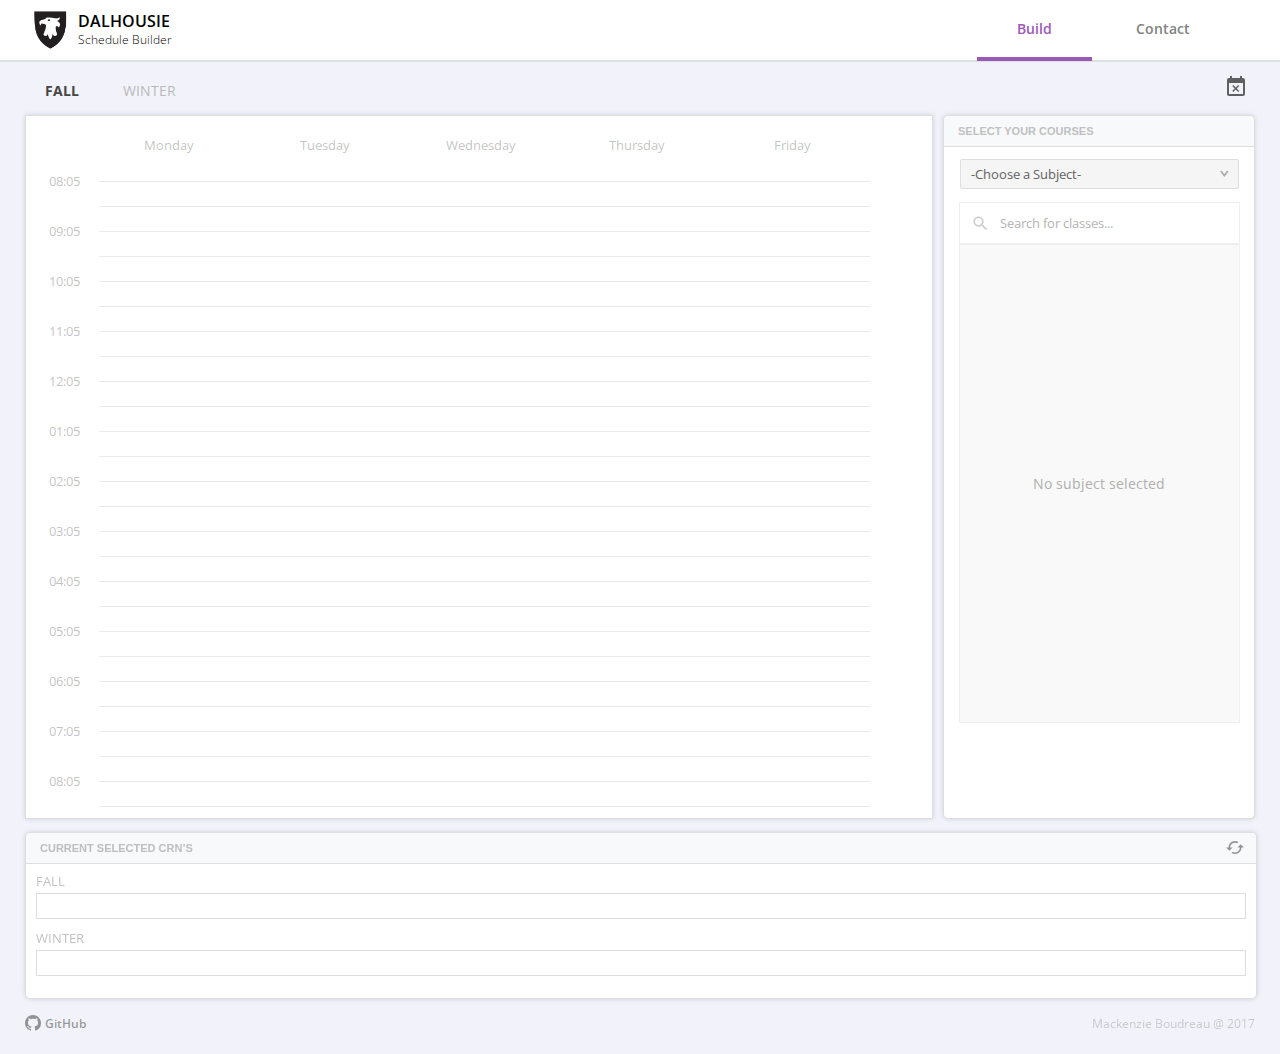
<file: index.html>
<!DOCTYPE html>
<html>
  <head>
    <meta charset='utf-8'>
    <meta name="viewport" content="width=device-width, minimum-scale=1.0, maximum-scale=1.0, user-scalable=no">
    <title>Dal</title>
    <link href="https://fonts.googleapis.com/css?family=Open+Sans:050,400,600,700" rel="stylesheet">
    <link rel='stylesheet' href='css/custom.css'>
    <script src="https://ajax.googleapis.com/ajax/libs/jquery/3.2.1/jquery.min.js"></script>
    <script src="js/jquery-ui.js"></script>
    <script src="js/apihandler.js"></script>
    <script src="js/schedule.js"></script>
    <script src="js/main.js"></script>
  </head>
  <body>
    <header>
      <img class='logo' src='img/logo.png' alt='Dal' width="40px" height="40px">
      <span class='logo-text'>DALHOUSIE<br/><span class='logo-text-small'>Schedule Builder</span></span>
      <img class='menu' src='img/menu.png' alt='open'>
      <nav>
        <div id='nav-container'>
          <span class='nav-item selected'><a href='index.html'>Build</a></span>
          <!-- <span class='nav-item'><a href='classes.html'>View Classes</a></span> Will add this page in the future -->
          <span class='nav-item'><a href='contact.html'>Contact</a></span>
        </div>
      </nav>
    </header>
    <div class="container">
      <div class="semester-selector">
        <a class="sem-item selected">FALL</a>
        <a class="sem-item">WINTER</a>
        <div class='sched_menu'>
          <div class='tool-tip-container'>
            <img src='img/clear.svg'>
            <span class='tool-tip-text'>Clear All Selected Classes</span>
          </div>
        </div>
      </div>

      <div class="course-container">
        <div class="course-table-header">
          <span class="course-table-title">SELECT YOUR COURSES</span>
        </div>
          <select id="course-list">
            <option value="" selected="">-Choose a Subject-</option>
            <option value="ACSC">Actuarial Science</option>
            <option value="ANAT">Anatomy</option>
            <option value="ARTC">Applied Hlth Services Research</option>
            <option value="ARBC">Arabic</option>
            <option value="ARCH">Architecture</option>
            <option value="ASSC">Arts &amp; Social Sciences</option>
            <option value="BIOC">Biochem &amp; Molecular Biology</option>
            <option value="BIOE">Biological Engineering</option>
            <option value="BIOL">Biology</option>
            <option value="BMNG">Biomedical Engineering</option>
            <option value="BUSI">Business Admin</option>
            <option value="CANA">Canadian Studies</option>
            <option value="CNLT">Centre for Learning &amp; Teaching</option>
            <option value="CHEE">Chemical Engineering</option>
            <option value="CHEM">Chemistry</option>
            <option value="CHIN">Chinese</option>
            <option value="CIVL">Civil Engineering</option>
            <option value="CLAS">Classics</option>
            <option value="COMM">Commerce</option>
            <option value="CH_E">Community Health&amp;Epidemiology</option>
            <option value="CPST">Complementary Studies</option>
            <option value="CSCI">Computer Science</option>
            <option value="CTMP">Contemporary Studies</option>
            <option value="CRWR">Creative Writing</option>
            <option value="DEHY">Dental Hygiene</option>
            <option value="DENT">Dentistry</option>
            <option value="DMUT">Diag Med Ultrasound Tech</option>
            <option value="EMSP">Early Modern Studies</option>
            <option value="ERTH">Earth Sciences</option>
            <option value="ECON">Economics</option>
            <option value="ECED">Electrical &amp; Computer Engineer</option>
            <option value="ECMM">Electronic Commerce</option>
            <option value="ENGI">Engineering</option>
            <option value="INWK">Engineering Internetworking</option>
            <option value="ENGM">Engineering Mathematics</option>
            <option value="ENGL">English</option>
            <option value="ENSL">English Language (CE)</option>
            <option value="ENVA">Environ Sciences-Agri Campus</option>
            <option value="ENVE">Environmental Engineering</option>
            <option value="ENVS">Environmental Science</option>
            <option value="ENVI">Environmental Studies</option>
            <option value="EURO">European Studies</option>
            <option value="FILM">Film Studies</option>
            <option value="FIGA">First Year Interest Groups-Art</option>
            <option value="FIGS">First Year Interest Groups-Sci</option>
            <option value="FOSC">Food Science</option>
            <option value="FREN">French</option>
            <option value="GWST">Gender &amp; Women's Studies</option>
            <option value="GEOG">Geography</option>
            <option value="GERM">German</option>
            <option value="HESA">Health Administration</option>
            <option value="HINF">Health Informatics</option>
            <option value="HLTH">Health Professions</option>
            <option value="HPRO">Health Promotion</option>
            <option value="HSCE">Health Sciences Education</option>
            <option value="HAHP">Health and Human Performance</option>
            <option value="HSTC">Hist of Science &amp; Technology</option>
            <option value="HIST">History</option>
            <option value="HUCD">Human Communication Disorders</option>
            <option value="INDG">Indigenous Studies</option>
            <option value="IENG">Industrial Engineering</option>
            <option value="INFX">Informatics</option>
            <option value="INFO">Information Management</option>
            <option value="INTE">Interdisc Studies (Graduate)</option>
            <option value="INTD">International Develop Studies</option>
            <option value="IPHE">Interprofessional Health Educ</option>
            <option value="ITAL">Italian</option>
            <option value="JOUR">Journalism</option>
            <option value="KINE">Kinesiology</option>
            <option value="KING">King's Foundation Year Program</option>
            <option value="LAWS">Law</option>
            <option value="LEIS">Leisure Studies</option>
            <option value="MRIT">Magnetic Resonance Imag Tech</option>
            <option value="MGMT">Management</option>
            <option value="MGTA">Management-Agricultural Campus</option>
            <option value="MARA">Marine Affairs</option>
            <option value="MARI">Marine Biology</option>
            <option value="MATL">Materials Engineering</option>
            <option value="MATH">Mathematics</option>
            <option value="MTHA">Mathematics-Agricultural Camp</option>
            <option value="MECH">Mechanical Engineering</option>
            <option value="MDLT">Medical Lab Technology</option>
            <option value="MEDP">Medical Physics</option>
            <option value="MEDR">Medical Research</option>
            <option value="MICI">Microbiology &amp; Immunology</option>
            <option value="MINE">Mineral Resource Engineering</option>
            <option value="MUSC">Music</option>
            <option value="NESC">Neuroscience</option>
            <option value="NUMT">Nuclear Medicine Technology</option>
            <option value="NURS">Nursing</option>
            <option value="OCCU">Occupational Therapy</option>
            <option value="OCEA">Oceanography</option>
            <option value="ORAL">Oral Surgery</option>
            <option value="PHDP">PHD Program</option>
            <option value="PATH">Pathology</option>
            <option value="PERF">Performance Studies</option>
            <option value="PERI">Periodontics</option>
            <option value="PHAC">Pharmacology</option>
            <option value="PHAR">Pharmacy</option>
            <option value="PHIL">Philosophy</option>
            <option value="PHYC">Physics &amp; Atmospheric Science</option>
            <option value="PHYL">Physiology</option>
            <option value="PHYT">Physiotherapy</option>
            <option value="PLAN">Planning</option>
            <option value="POLI">Political Science</option>
            <option value="PGPH">Post-Graduate Pharmacy</option>
            <option value="PEAS">Process Engineering &amp; App Scie</option>
            <option value="PROS">Prosthodontics</option>
            <option value="PSYR">Psychiatry</option>
            <option value="PSYO">Psychology</option>
            <option value="PUAD">Public Administration</option>
            <option value="RADT">Radiological Technology</option>
            <option value="REGN">Registration Course-Graduate</option>
            <option value="RELS">Religious Studies</option>
            <option value="RSPT">Respiratory Therapy</option>
            <option value="RUSN">Russian Studies</option>
            <option value="SCIE">Science</option>
            <option value="SLWK">Social Work</option>
            <option value="SOSA">Sociol &amp; Social Anthropology</option>
            <option value="SPAN">Spanish &amp; Latin American Stud</option>
            <option value="STAT">Statistics</option>
            <option value="SUST">Sustainability</option>
            <option value="THEA">Theatre</option>
            <option value="TYPR">Transition Year Program</option>
            <option value="VISC">Vision Science</option>
          </select>
          <input type="text" name="search" id="search" placeholder="Search for classes...">
        <div id="course-table-container">

          <div id="course-table">
            <span id="no-selected">No subject selected</span>
            <!-- <div class="course-header">
                <span class="course-code">CSCI 1010</span>
                <span class="course-title">Computer Science 2</span>
                <img id="course-dropdown-icon" src="img/down.png">
            </div>
            <div class="course-data">
              <span class="course-type">Lec 01 (<b class="fill-low">33%</b>)</span>
              <img id="course-add-btn" src="img/add_outline.png">
              <div class="time-info-container">
                <div class="time-info">
                  <span class="course-days">MON, WED</span>
                  <span class="course-times">08:35-09:25</span>
                </div>
                <div class="time-info">
                  <span class="course-days">MON</span>
                  <span class="course-times">08:35-09:25</span>
                </div>
              </div>
            </div>
            <div class="course-data">
              <span class="course-type">Lec 01 (<b class="fill-med">66%</b>)</span>
              <img id="course-add-btn" src="img/add_outline.png">
              <div class="time-info-container">
                <div class="time-info">
                  <span class="course-days">MON, WED, FRI</span>
                  <span class="course-times">08:35am - 09:25am</span>
                </div>
              </div>
            </div>
            <div class="course-data">
              <span class="course-type">Lec 03 (<b class="fill-high">FULL</b>)</span>
              <img id="course-add-btn" src="img/add_disabled.png">
              <div class="time-info-container">
                <div class="time-info">
                  <span class="course-days">MON, WED, FRI</span>
                  <span class="course-times">08:35am - 09:25am</span>
                </div>
              </div>
            </div> -->
          </div>
        </div>
      </div>
      <div class="schedule">
        <div class="schedule-notif neutral">
          <img src='img/block.svg'>
          <span>Time conflict with <em>CSCI 1110 Lec</em></span>
        </div>
        <div class="schedule-container">
          <div class="timeline">
            <ul>
              <li><span>08:05</span></li>
              <li><span>08:35</span></li>
              <li><span>09:05</span></li>
              <li><span>09:35</span></li>
              <li><span>10:05</span></li>
              <li><span>10:35</span></li>
              <li><span>11:05</span></li>
              <li><span>11:35</span></li>
              <li><span>12:05</span></li>
              <li><span>12:35</span></li>
              <li><span>01:05</span></li>
              <li><span>01:35</span></li>
              <li><span>02:05</span></li>
              <li><span>02:35</span></li>
              <li><span>03:05</span></li>
              <li><span>03:35</span></li>
              <li><span>04:05</span></li>
              <li><span>04:35</span></li>
              <li><span>05:05</span></li>
              <li><span>05:35</span></li>
              <li><span>06:05</span></li>
              <li><span>06:35</span></li>
              <li><span>07:05</span></li>
              <li><span>07:35</span></li>
              <li><span>08:05</span></li>
              <li><span>08:35</span></li>
              <li><span>09:05</span></li>
              <li><span>09:35</span></li>
              <li><span>10:05</span></li>
              <li><span>10:35</span></li>
              <li><span>11:05</span></li>
            </ul>
          </div>
          <div class="courses-full">
            <ul>
              <li class="courses-group">
              <div class="day-header"><span>Monday</span></div>
        				<ul>
                  <!-- Classes Here -->
                </ul>
              </li>
              <li class="courses-group">
              <div class="day-header"><span>Tuesday</span></div>
        				<ul>
        					<!-- Classes Here -->
                </ul>
              </li>
              <li class="courses-group">
              <div class="day-header"><span>Wednesday</span></div>
                <ul>
                  <!-- Classes Here -->
                </ul>
              </li>
              <li class="courses-group">
              <div class="day-header"><span>Thursday</span></div>
                <ul>
                  <!-- Classes Here -->
                </ul>
              </li>
              <li class="courses-group">
              <div class="day-header"><span>Friday</span></div>
                <ul>
                  <!-- Classes Here -->
                </ul>
              </li>
            </ul>
          </div>
        </div>
      </div>

      <div class="course-crns">
        <div class="course-table-header">
          <span class="course-table-title">CURRENT SELECTED CRN’S</span>
          <div class='tool-tip-container'>
            <img src='img/reload.svg'>
            <span class='tool-tip-text'>Refresh Selected CRN's</span>
          </div>
        </div>
        <span id="CRN-fall-head">FALL</span>
        <span class='CRN-input'><input type="text" name="fall" id="fall" readonly></span>
        <span id="CRN-winter-head">WINTER</span>
        <span class='CRN-input'><input type="text" name="winter" id="winter" readonly></span>
      </div>
      <div class="footer">
        <p>Mackenzie Boudreau &#64; 2017</p>
        <a href="https://github.com/mackboudreau/DalhousieScheduleBuilder"><svg aria-hidden="true" height="16" version="1.1" viewBox="0 0 16 16" width="16"><path fill-rule="evenodd" d="M8 0C3.58 0 0 3.58 0 8c0 3.54 2.29 6.53 5.47 7.59.4.07.55-.17.55-.38 0-.19-.01-.82-.01-1.49-2.01.37-2.53-.49-2.69-.94-.09-.23-.48-.94-.82-1.13-.28-.15-.68-.52-.01-.53.63-.01 1.08.58 1.23.82.72 1.21 1.87.87 2.33.66.07-.52.28-.87.51-1.07-1.78-.2-3.64-.89-3.64-3.95 0-.87.31-1.59.82-2.15-.08-.2-.36-1.02.08-2.12 0 0 .67-.21 2.2.82.64-.18 1.32-.27 2-.27.68 0 1.36.09 2 .27 1.53-1.04 2.2-.82 2.2-.82.44 1.1.16 1.92.08 2.12.51.56.82 1.27.82 2.15 0 3.07-1.87 3.75-3.65 3.95.29.25.54.73.54 1.48 0 1.07-.01 1.93-.01 2.2 0 .21.15.46.55.38A8.013 8.013 0 0 0 16 8c0-4.42-3.58-8-8-8z"></path></svg>GitHub</a>
      </div>
    </div>
  </body>

</html>
</file>
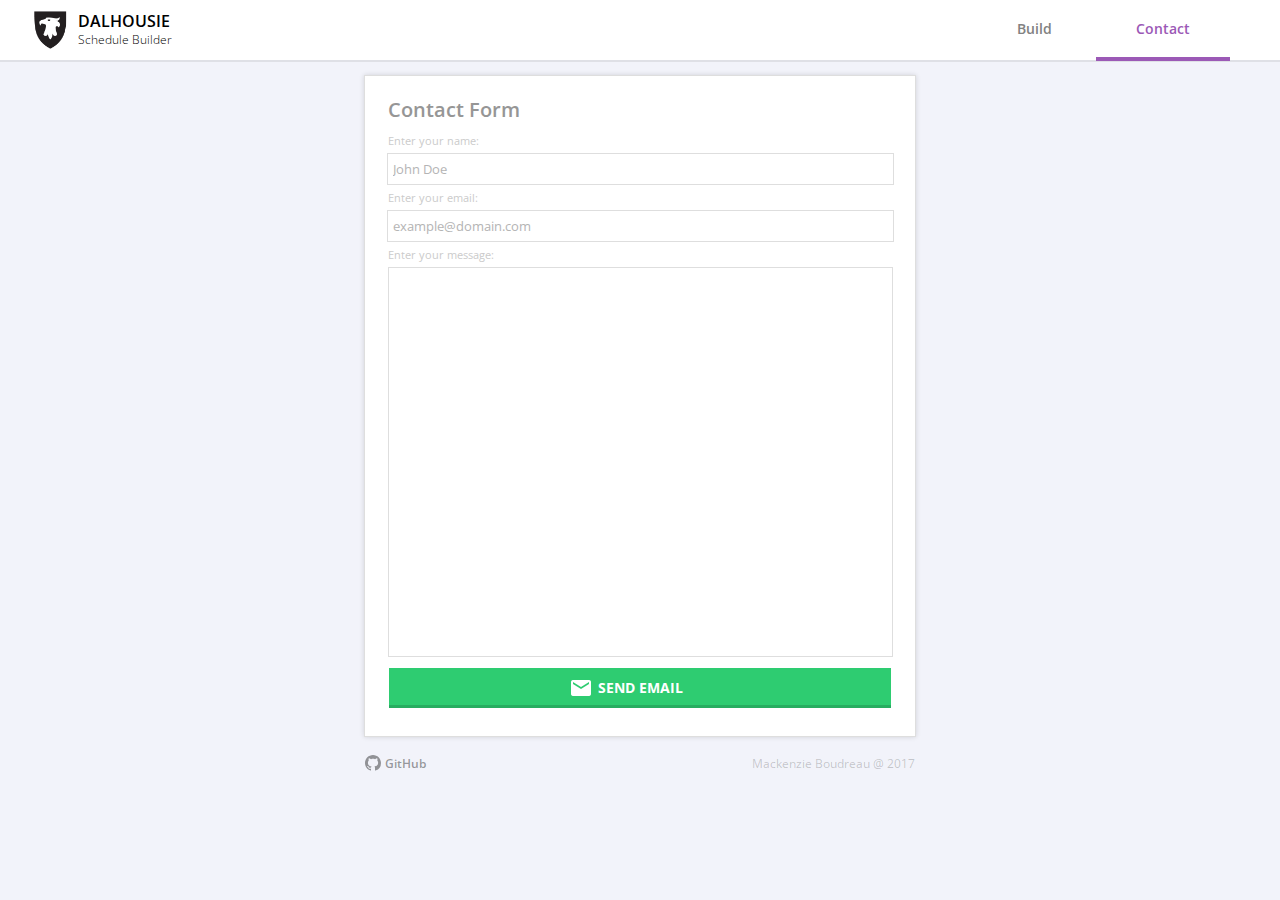
<file: contact.html>
<!DOCTYPE html>
<html>
  <head>
    <meta charset='utf-8'>
    <meta name="viewport" content="width=device-width, minimum-scale=1.0, maximum-scale=1.0, user-scalable=no">
    <title>Dal</title>
    <link href="https://fonts.googleapis.com/css?family=Open+Sans:050,400,600,700" rel="stylesheet">
    <link rel='stylesheet' href='css/custom.css'>
    <link rel='stylesheet' href='css/contact.css'>
    <script src="https://ajax.googleapis.com/ajax/libs/jquery/3.2.1/jquery.min.js"></script>
    <!-- <script src="main.js"></script>  switched to contact.js to avoid errors in console -->
    <script src="js/contact.js"></script>
  </head>
  <body>
    <header>
      <img class='logo' src='img/logo.png' alt='Dal' width="40px" height="40px">
      <span class='logo-text'>DALHOUSIE<br/><span class='logo-text-small'>Schedule Builder</span></span>
      <img class='menu' src='img/menu.png' alt='open'>
      <nav>
        <div id='nav-container'>
          <span class='nav-item'><a href='index.html'>Build</a></span>
          <span class='nav-item selected'><a href='contact.html'>Contact</a></span>
        </div>
      </nav>
    </header>
    <!-- <div class='notif'>
      <span>Email Sent!</span>
    </div> -->
    <div class="message-container">
      <h1>Contact Form</h1>
      <label>Enter your name:</label><input type='text' placeholder='John Doe' class='mail-field name'><br>
      <label>Enter your email:</label><input type='text' placeholder='example@domain.com' class='mail-field email'><br>
      <label>Enter your message:</label><br><textarea class='mail-body'></textarea><br>
      <button class='send'><img src='img/mail.png' id='mail-icon'><span>SEND EMAIL</span></button>
      <span class='response-message'>The email sent successfully!</span>

    </div>
    <div class="footer">
      <p>Mackenzie Boudreau &#64; 2017</p>
      <a href="https://github.com/mackboudreau/DalhousieScheduleBuilder"><svg aria-hidden="true" height="16" version="1.1" viewBox="0 0 16 16" width="16"><path fill-rule="evenodd" d="M8 0C3.58 0 0 3.58 0 8c0 3.54 2.29 6.53 5.47 7.59.4.07.55-.17.55-.38 0-.19-.01-.82-.01-1.49-2.01.37-2.53-.49-2.69-.94-.09-.23-.48-.94-.82-1.13-.28-.15-.68-.52-.01-.53.63-.01 1.08.58 1.23.82.72 1.21 1.87.87 2.33.66.07-.52.28-.87.51-1.07-1.78-.2-3.64-.89-3.64-3.95 0-.87.31-1.59.82-2.15-.08-.2-.36-1.02.08-2.12 0 0 .67-.21 2.2.82.64-.18 1.32-.27 2-.27.68 0 1.36.09 2 .27 1.53-1.04 2.2-.82 2.2-.82.44 1.1.16 1.92.08 2.12.51.56.82 1.27.82 2.15 0 3.07-1.87 3.75-3.65 3.95.29.25.54.73.54 1.48 0 1.07-.01 1.93-.01 2.2 0 .21.15.46.55.38A8.013 8.013 0 0 0 16 8c0-4.42-3.58-8-8-8z"></path></svg>GitHub</a>
    </div>
  </body>
</html>
</file>
<file: css/custom.css>
/* MARK: - HEADER & BODY CSS */
* {
  padding: 0;
  margin: 0;
  font-family: 'Open Sans', sans-serif;
}

body {
  background-color: #f2f3fa; /* previously #F5F6FA */
}

.menu {
  display: none;
  cursor: pointer;
}

.logo {
  -webkit-user-select: none;
  -moz-user-select: none;
  user-select: none;
  -ms-user-select: none;
  float: left;
  margin-left: 30px;
  margin-top: 10px;
}

.logo-text {
  -webkit-user-select: none;
  -moz-user-select: none;
  user-select: none;
  -ms-user-select: none;
  cursor: default;
  font-weight: 600;
  margin-top: 12.5px;
  margin-left: 8px;
  float: left;
  line-height: 1.1em;
}

.logo-text-small {
  font-weight: 300;
  font-size: 0.739em;
}


header {
  width: 100%;
  height: 60px;
  background-color: #fff;
  box-shadow: 0 2px rgba(0, 0, 0, .08);
}

#nav-container {
  -webkit-user-select: none;
  -moz-user-select: none;
  user-select: none;
  -ms-user-select: none;
}

nav a {
  color: #828282;
  font-weight: 600;
  font-size: 0.88em;
  text-decoration: none;
  padding: 19px 40px;
  display: inline-block;
}

nav a:hover {
  color: #9b59b6;
  border-bottom: 4px solid #9b59b6;
}

nav span.selected a {
  color: #9b59b6;
  font-weight: 600;
  border-bottom: 4px solid #9b59b6;
}

nav {
  float: right;
  margin-right: 50px;
}

.container {
  position: relative;
  margin: 5px 25px;
}

/* MARK: - NOTIFICATION */
.notif {
  background-color: #57C86D;
  position: fixed;
  right: 20px;
  z-index: 20;
  top: 20px;
  width: 300px;
  text-align: center;
  opacity: 0.9;
  border-radius: 5px;
  display: table;
  height: 50px;
}

.notif > span {
  display: table-cell;
  vertical-align: middle;
  color: white;
  font-weight: 600;
}




/* MARK: - SEMESTER SELECTOR */
.semester-selector {
  width: 100%;
  height: 50px;
  -webkit-user-select: none;
  -moz-user-select: none;
  user-select: none;
  -ms-user-select: none;
}

.semester-selector a {
  -webkit-tap-highlight-color: rgba(0,0,0,0);
  cursor: pointer;
  font-size: 14px;
  text-decoration: none;
  padding: 15.6px 20px;
  color: #B9B9BB;
  display: inline-block;
  -moz-transition:color .1s ease-out;
  -o-transition:color .1s ease-out;
  -webkit-transition:color .1s ease-out;
}

.semester-selector a.selected, .semester-selector a:hover {
  color: #464646;
  font-weight: 700;
}

/* MARK: - SCHEDULE CONTAINER */

.sched_menu {
  margin-right: 10px;
  float: right;
  height: 50px;
  line-height: 50px;
  cursor: pointer;
  opacity: 0.6;
}
.sched_menu:hover {
  opacity: 0.9;
}
.sched_menu .tool-tip-container .tool-tip-text {
  top: 9px;
  right: 140%;
  width: 170px;
}

/* schedule notification */
.schedule-notif > img {
  vertical-align: middle;
  margin-right: 10px;
  height: 20px;
  width: 20px;
}

.schedule-notif {
  display: none;
  font-weight: 600;
  z-index: 100;
  position: fixed;
  right: 15px;
  top: 15px;
  width: auto;
  padding: 0px 20px;
  height: 50px;
  border-radius: 8px;
  opacity: 0.9;
  text-align: center;
  font-size: 13px;
  color: white;
}

.schedule-notif > span {
  vertical-align: middle;
  line-height: 50px;
}

.schedule {
  position: relative;
  overflow: scroll;
  height: 78vh;
  background-color: white;
  border: 1px solid #DEDEDE;
  box-shadow: 0px 0px 5px rgba(0, 0, 0, .14);
}

.schedule-container {
  position: relative;
  min-width: 870px;
  width: 100%;
  float: left;
}

.timeline {
  -webkit-user-select: none;
  -moz-user-select: none;
  user-select: none;
  -ms-user-select: none;
  display: block;
  position: absolute;
  top: 0;
  left: 0;
  height: 100%;
  width: 100%;
  padding-top: 50px;
  padding-bottom: 50px;
}

.timeline ul {
  margin-bottom: 25px;
}

.timeline li {
  list-style-type: none;
  margin: 0px 22.5px;
  position: relative;
  height: 25px;
  font-size: 13px;
  color: rgba(95, 95, 95, .39);
}

.timeline li.focus {
  color: #525252;
  font-weight: 600;
}

.timeline li span {
  line-height: 30px;
}

.timeline li.focus::after {
  background: #a4a4a4;
}

.timeline li::after {
  /* this is used to create the table horizontal lines */
  content: '';
  position: absolute;
  bottom: 0;
  left: 0;
  margin-left: -10px;
  width: 100%;
  height: 1px;
  background: #EAEAEA;
  width: calc(100% - 90px);
  left: 60px;
  top: 15px;
}

.timeline li:nth-of-type(2n) span {
  display: none;
}

/* schedule header css */
.courses-full {
  margin-left: 70px;
}

.courses-full li {

  list-style-type: none;
}

.courses-group {
  float: left;
  width: 17.45%;
  margin-top: 20px;
  margin-right: 10px;
  font-weight: 400;
  font-size: 13px;
  color: rgba(95, 95, 95, .39)
}

.courses-group > ul {
  position: relative;
}

.class-m {
  /* CHANGE THIS!! THE TILES WERE JUST DISTRACTING WHILE DEVELOPING! */
  /* CHANGE THIS!! THE TILES WERE JUST DISTRACTING WHILE DEVELOPING! */
  /* CHANGE THIS!! THE TILES WERE JUST DISTRACTING WHILE DEVELOPING! */
  /* CHANGE THIS!! THE TILES WERE JUST DISTRACTING WHILE DEVELOPING! */
  /* CHANGE THIS!! THE TILES WERE JUST DISTRACTING WHILE DEVELOPING! */
  /* CHANGE THIS!! THE TILES WERE JUST DISTRACTING WHILE DEVELOPING! */
  /*display: none; /* CHANGE THIS!! THE TILES WERE JUST DISTRACTING WHILE DEVELOPING! */
  position: absolute;
  text-align: center;
  display: table;
  width: 100%;
  border-radius: 6px;
  background-color: #D96B6B;
  border: 1px solid #F99696;
  box-shadow: 0 3px #A23333,
              0 0 0 1px #D96B6B;
  /* Should be on individule cell */
  top: 29px; /* start at 4 then +25px for each halfhour (54px = hour from start)*/
  height: 44px; /* start at 44 then +25px for each halfhour (94px = hour&half, 119px=twohour)*/
  box-sizing: border-box;
  overflow-y: scroll;
}

.class-m .class-m-info {
  display: table-cell;
  vertical-align: middle;
}

.class-m .class-name {
  font-weight: 600;
  font-size: 13px;
  color: white;
  width: 100%;
  text-decoration: none;
  font-style: normal;
  font-variant: normal;
  text-shadow: 0px 2px rgba(60, 60, 60, 0.55);
}

.class-m .class-time {
  color: white;
  display: block;
  width: 100%;
  font-size: 12px;
  margin-top: -3px;
  text-shadow: 0px 2px rgba(60, 60, 60, 0.55);
}

.class-container {
  position: relative;
}

.class-container-text {
  display: none;
  vertical-align: middle;
  background-color: rgba(0, 0, 0, 0.7);
  position: absolute;
  top: 20px;
  z-index: 20;
  border-radius: 5px;
  text-align: center;
  width: 100%;
  color: white;
  padding: 3px 2px;

}

.class-container-text::after {
  content: " ";
  position: absolute;
  top: 100%; /* At the bottom of the tooltip */
  left: 50%;
  margin-left: -5px;
  border-width: 5px;
  border-style: solid;
  border-color: rgba(0, 0, 0, 0.7) transparent transparent transparent;
}

.class-m > img {
  opacity: 0.85;
  position: absolute;
  right: 3px;
  top: 3px;
  height: 20px;
  width: 20px;
  cursor: pointer;
  display: none;
}

.day-header {
  -webkit-user-select: none;
  -moz-user-select: none;
  user-select: none;
  -ms-user-select: none;
  display: table;
  width: 100%;

}
.day-header > span {
  display: table-cell;
  text-align: center;
  vertical-align: middle;
}

/* MARK: - COURSE TABLE CONTAINER */
.course-container #course-list {
  -webkit-user-select: none;
  -moz-user-select: none;
  user-select: none;
  -ms-user-select: none;
  margin: auto;
  margin-top: 13px;
  height: 30px;
  width: 90%;
  background: transparent url("../img/select-dropdown.svg") no-repeat 97% center;
  background-color: #F5F5F5;
  border: 1px solid #DEDEDE;
  -webkit-appearance: none;
  -webkit-border-radius: 2px;
  outline: none;
  padding-left: 10px;
  padding-right: 10px;
  color: #636363;
  /* REMOVES BORDER RADIUS + ICON
  -webkit-appearance: none;
  -webkit-border-radius: 0px;*/
}
.course-container #search {
  border-radius: 0;
  background-color: #fff;
  border: 1px solid #EFEFEF;
  outline: none;
  margin-top: 13px;
  padding-left: 40px;
  line-height: 40px;
  height: 40px;
  width: calc(90% - 40px);
  background-image: url("../img/search.svg");
  background-repeat: no-repeat;
}


.course-container {
  -webkit-tap-highlight-color: rgba(0,0,0,0);
  min-width: 296px;
  text-align:center;
  background-color: white;
  border: 1px solid #DEDEDE;
  height: 78vh;
  width: 310px;
  margin-left: 0.8%;
  float: right;
  box-shadow: 0px 0px 5px rgba(0, 0, 0, .14);
  border-radius: 5px;
}

#no-selected {
  vertical-align: middle;
  display: table-cell;
  font-size: 14px;
  color: rgb(175, 175, 175);
}

.course-table-header {
  -webkit-user-select: none;
  -moz-user-select: none;
  user-select: none;
  -ms-user-select: none;
  text-align:left;
  border-top-left-radius: 5px;
  border-top-right-radius: 5px;
  height: 30px;
  box-shadow: 0 1px #DEDEDE;
  background-color: #F8F9FA;
}

.course-table-header span.course-table-title {
  font-family: Arial, "Helvetica Neue", Helvetica, sans-serif;
  margin-left: 14px;
  line-height: 30px;
  font-size: 11px;
  font-weight: 600;
  color: rgba(179, 179, 179, .84);
}

/* course table */

#course-table-container {
  margin: auto;
  border: 1px solid #EFEFEF;
  width: 90%;
  background-color: #F9F9F9;
  height: 53vh;
  overflow-y: scroll;
}

#course-table {
  display: table;
  width:100%;
  height: 100%;
  border-spacing: 0px;
}

.course-header {
  height: 50px;
  width: 100%;
  box-shadow: 0px 1px 1px rgba(0, 0, 0, .1);
}

.course-code {
  display: block;
  font-size: 10px;
  color: #646464;
  margin: 0px 5px;
  padding-top: 8px;
  text-align: left;
}

#course-dropdown-icon {
  float: right;
  margin-right: 13px;
}

.course-title {
  text-align: left;
  float: left;
  color: #646464;
  margin-left: 5px;
  margin-bottom: 6px;
  font-size: 15px;
  font-weight: 600;
}

/* table courses detail */

.course-data {
  background-color: #EFEFF1;
  height: 44px;
  display: none;
  box-shadow: 0px 1px 0px rgba(0, 0, 0, .1);
  font-size: 12px;
  margin-top: 1px;
}


.course-type {
  float: left;
  color: #828282;
  margin-left: 5px;
  line-height: 44px;

}

#course-add-btn {
  margin-top: 12px;
  cursor: pointer;
  margin-right: 15px;
  float: right;
}

.time-info-container {
  display: table;
  height: 100%;
  float: right;
}

.time-info {
  display: table-cell;
  vertical-align: middle;
  text-align: right;
  padding-right: 12px;
}

.course-days {
  display: block;
  color: #5F5F5F;
  /*margin-right: 15px;
  margin-top: 6px;*/
  font-size: 9px;
  margin-bottom: -4px;
  font-weight: 600;
}
.course-times {
  color: #5F5F5F;
  font-size: 10px;
  /*margin-right: 15px;*/
}

.disable {
  opacity: 0.4;
}

.fill-low {
  color: #4ABA46;
}
.fill-med {
  color: #EB8E49;
}
.fill-high {
  color: #BA4646;
}

/* MARK: - COURSE CRNS CONTAINER */
.course-crns {
  background-color: white;
  border: 1px solid #DEDEDE;
  height: 165px;
  width: 100%;
  margin-top: 13px;
  display:block;
  position: relative;
  box-shadow: 0px 0px 5px rgba(0, 0, 0, .14);
  border-radius: 5px;
  overflow: hidden;
}

.course-crns .course-table-header .tool-tip-container > img:hover {
  opacity: 0.8;
}


.course-crns .course-table-header .tool-tip-container > img {
  cursor: pointer;
  margin-top: 8px;
  width: 18px;
  height: 13px;
  opacity: 0.4;
  margin-right: 12px;
}

.tool-tip-container {
  position: relative;
  float: right;
  display: inline-block;
}

.tool-tip-container .tool-tip-text {
    visibility: hidden;
    font-size: 13px;
    width: 150px;
    height: 15px;
    line-height: 15px;
    background-color: rgba(0, 0, 0, 0.8);
    color: #fff;
    text-align: center;
    top: 2px;
    right: 130%;
    padding: 5px 0;
    border-radius: 6px;
    position: absolute;
    z-index: 1;
}

.tool-tip-container .tool-tip-text::after {
  content: " ";
  position: absolute;
  top: 50%;
  left: 100%; /* To the right of the tooltip */
  margin-top: -5px;
  border-width: 5px;
  border-style: solid;
  border-color: transparent transparent transparent rgba(0, 0, 0, 0.8);
}

.tool-tip-container:hover .tool-tip-text {
    visibility: visible;
}

#CRN-fall-head {
  -webkit-user-select: none;
  -moz-user-select: none;
  user-select: none;
  -ms-user-select: none;
  color: #C3C3C3;
  font-size: 13px;
  margin-left: 10px;
  display: block;
  margin-top: 9px;
  margin-bottom: 3px;
}
#CRN-winter-head {
  -webkit-user-select: none;
  -moz-user-select: none;
  user-select: none;
  -ms-user-select: none;
  margin-bottom: 3px;
  color: #C3C3C3;
  font-size: 13px;
  margin-left: 10px;
  display: block;
  margin-top: 10px;
}

#winter, #fall {
  border-radius: 0;
  -webkit-appearance: none;
  -moz-appearance: none;
  appearance: none;
  -webkit-box-sizing: border-box;
  -moz-box-sizing: border-box;
  box-sizing: border-box;
  height: 15px;
  outline: none;
  font-size: 13px;
  color: #4F4F4F;
  font-weight: 600;
  padding: 12px;
  padding-left: 5px;
  width: 100%;
  background-color: white;
  border: 1px solid #DEDEDE;
}

.CRN-input {
  position: relative;
  display: block;
  margin: 0 auto;
  padding: 0 10px;
}

/* MARK: - FOOTER */
.footer {
  height: 50px;
}
.footer p, .footer a {
  font-size: 12px;
  color: rgba(0, 0, 0, .20);
  line-height: 50px;
  text-align: right;
  float: right;

}

.footer a {
  float: left;
  fill: rgba(0, 0, 0, .40);
  text-decoration: none;
  font-weight: 600;
  vertical-align: middle;
  color: rgba(0, 0, 0, .40);
}
.footer svg {
  float: left;
  margin-top: 16px;
  margin-right: 4px;
}


/* HELPER CSS*/
/* PLACEHOLDER CODE FROM http://htmlcolorcodes.com/tutorials/css-placeholder-color/ */
::-webkit-input-placeholder { /* Chrome */
  color: #B4B4B4;
}
:-ms-input-placeholder { /* IE 10+ */
  color: #B4B4B4;
}
::-moz-placeholder { /* Firefox 19+ */
  color: #B4B4B4;
  opacity: 1;
}
:-moz-placeholder { /* Firefox 4 - 18 */
  color: #B4B4B4;
  opacity: 1;
}


/* RESPONSIVE FOR MOBILE */

/* schedule container */
@media screen and (max-width: 1135px) {
  .schedule {
    width: 100%;
  }
  .course-container {
    margin-bottom: 12px;
    width: 100%;
    height: 60vh;
  }
  #course-table-container {
    height: 36vh;
  }
}

/* nav fix */
@media screen and (min-width: 531px) {
  #nav-container {
    display: block !important;
  }
}
@media screen and (max-height: 530px) and (max-width: 1100px) {
  .course-container {
    overflow-y: hidden;
    width: 100%;
    height: 74vh;
  }
  #course-table-container {
    height: 36vh;
  }
}
@media screen and (max-width: 530px) {
    .container {
      margin: 5px 10px;
    }

    .schedule {
      width: 100%;
      clear: both;
    }
    .course-container {
      width: 100%;
      overflow-y: hidden;
      margin-bottom: 10px;
    }
    nav {
      background-color: white;
      z-index: 10;
      position: absolute;
      display: block;
      margin: 0px;
      padding-top: 0px;
      left: 0;
      right: 0;
      top: 60px;
      box-shadow: 0 2px #EAEAEA;

    }
    #nav-container {
      display: none;
      float: left;
      clear: both;
      width: 100%;
      margin-top: 10px;
    }
    nav a:hover {
      background-color: white;
      color: inherit;
    }

    nav span.selected a, nav a {
      color: #4F4F4F;
      float: left;
      clear: both;
      background-color: white;
      border-bottom: 0;
      box-shadow: 0 -1px #EAEAEA,
                  0 1px #EAEAEA;
    }

    nav span.selected a, nav a:hover {
      color: #9b59b6;
      border-bottom: 0;
    }
    .menu {
      display: block;
      margin-top: 25px;
      float: right;
      margin-right: 25px;
      top: 0px;
    }
    header {
      width: 100%;
    }
    nav a {
      margin-top: 1px;
      float: left;
      clear: both;
      width: 100%;
      text-align: center;
      padding: 10px 0;
      border-bottom: 0;
      background-color: white;
      box-shadow: 0 -1px #EAEAEA,
                  0 1px #EAEAEA;
    }

}
</file>
<file: css/contact.css>
label {
  float: left;
  margin-left: 4.1%;
  clear: both;
}

h1 {
  margin-bottom: 10px;
  float: left;
  font-weight: 600;
  font-size: 20px;
  margin-left: 4.1%;
  color: #969696;
}
.send {
  margin-top: 8px;
  outline: none;
  width: 91.2%;
  height: 40px;
  line-height: 40px;
  border: none;
  color: white;
  font-weight: 700;
  font-size: 14px;
  background-color: #2ecc71;
  cursor: pointer;
  position: relative;
  border-bottom: 3px solid #27ad60;
}

.send > img {
  margin-left: -27px;
  top: 11.5px;
  position: absolute;
  -webkit-transition: -webkit-transform .3s ease-in-out;
  transition: transform .3s ease-in-out;

}

.send:active {
  background-color: #26b161;
}

.message-container {
  border: 1px solid #DEDEDE;
  box-shadow: 0px 0px 5px rgba(0, 0, 0, .14);
  text-align: center;
  background-color: white;
  width: 550px;
  height: 620px;
  margin: 15px auto;
  margin-bottom: 2px;
  font-size: 11px;
  color: #cbcbcb;
  padding: 20px 0px;
}

.mail-body {
  -webkit-appearance: none;
  -moz-appearance: none;
  appearance: none;
  border-radius: 0;
  margin-top: 5px;
  width: 90%;
  height: 380px;
  line-height: normal;
  padding: 4px;
  border: 1px solid #DEDEDE;
  outline: none;
  resize: none;
  font-size: 13px;
}


.mail-field {
  -webkit-appearance: none;
  -moz-appearance: none;
  appearance: none;
  border-radius: 0;
  margin-top: 5px;
  font-size: 13px;
  margin-bottom: 5px;
  outline: none;
  border: 1px solid #DEDEDE;
  padding: 5px;
  width: 90%;
  height: 20px;
  line-height: 20px;
}

.footer {
  width: 550px;
  position: relative;
  margin: auto;
  margin-bottom: 5px;
}

.response-message {
  display: none;
  font-size: 15px;
  color: black;
  margin-top: 2px;
}

.error {
  color: #c44e4e;
}

@media screen and (max-width: 570px) {
  .footer {
    width: 90%;
  }
  .message-container {
    width: 90%;
  }

}
</file>
